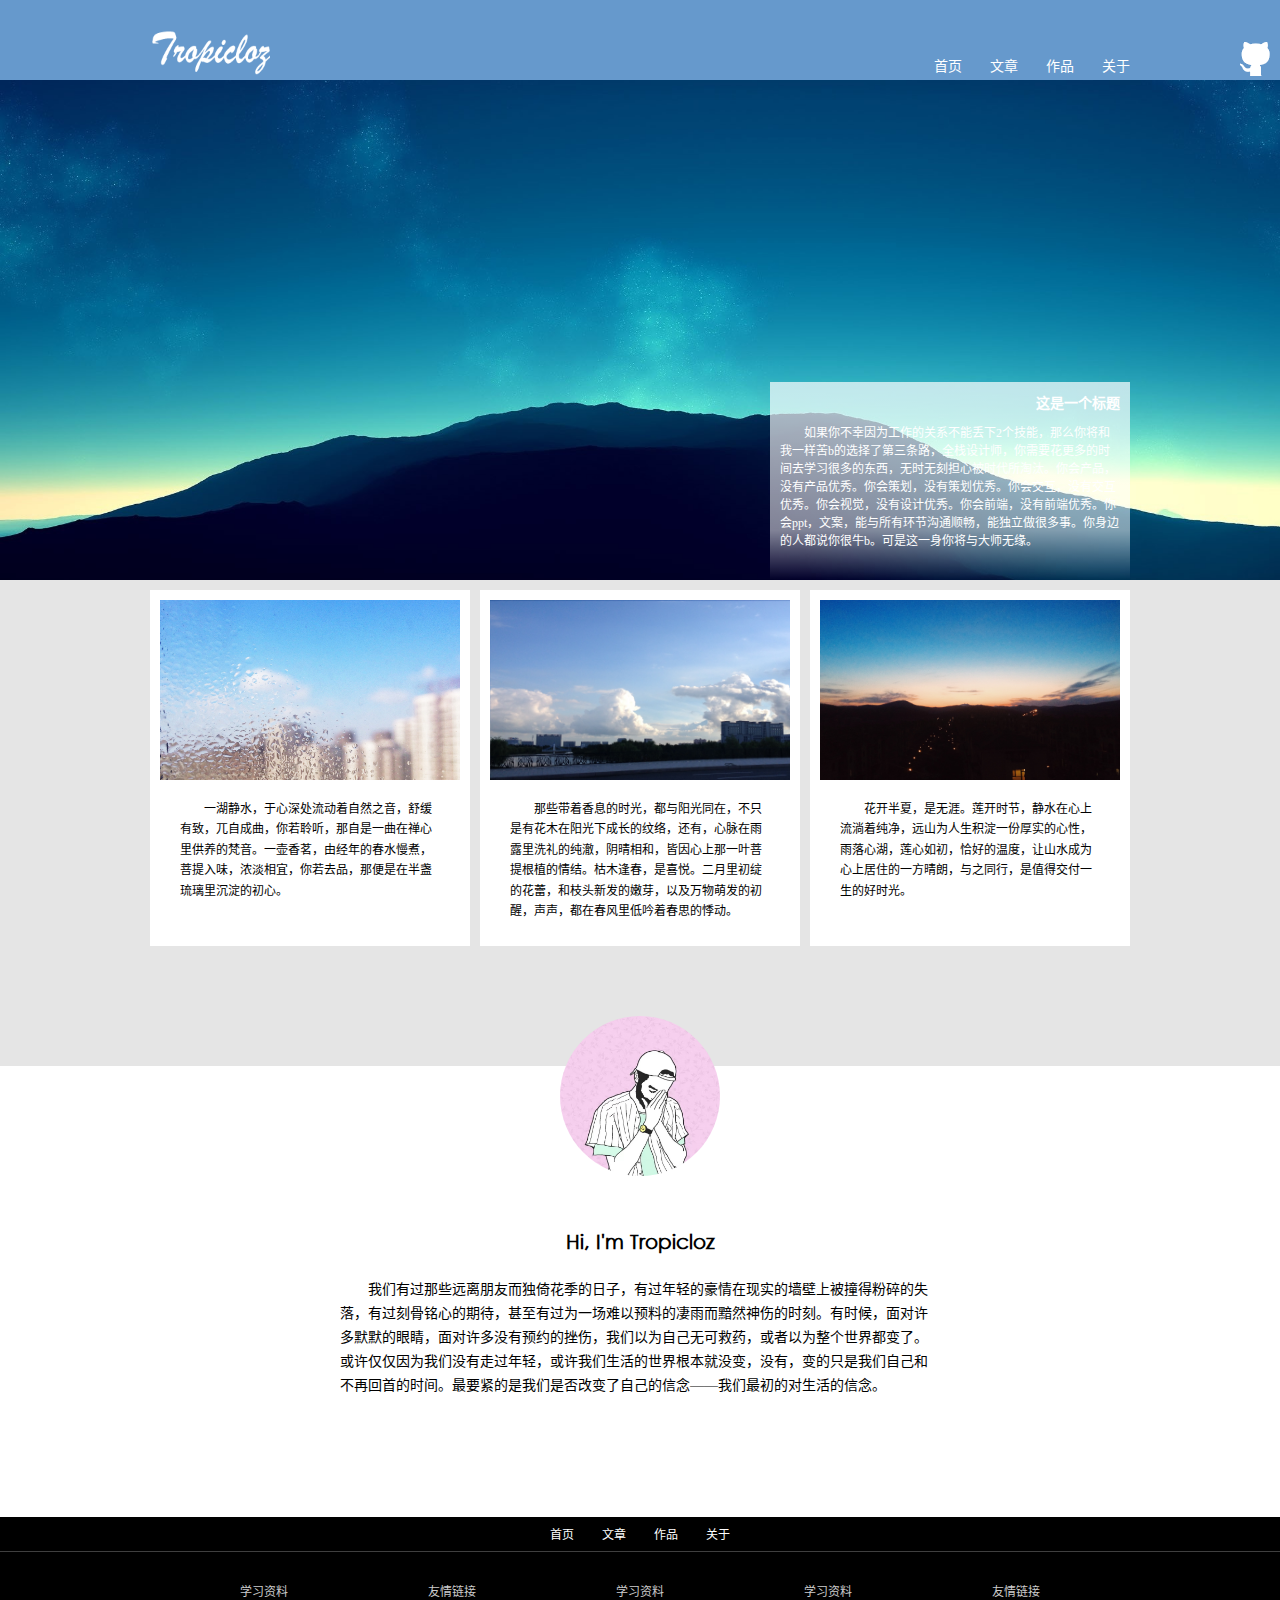
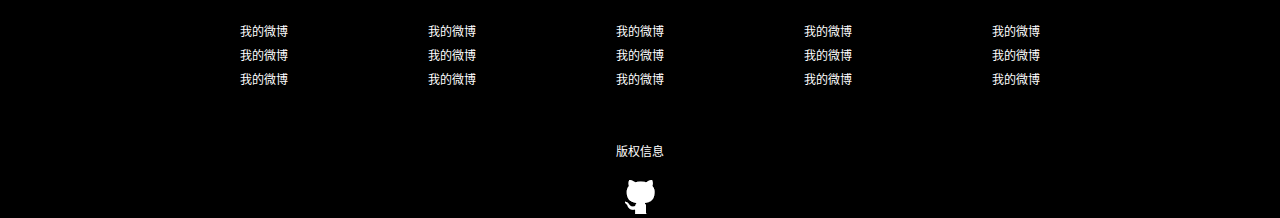
<file: index.html>
<!DOCTYPE html>
<html lang="zh-CN">
<head>
    <meta charset="UTF-8">
    <title>首页</title>
    <link rel="stylesheet" type="text/css" href="./css/style.css">
</head>
<body>
    <div class="header">
        <div class="nav-wrap">
            <img class="logo" src="./img/logo.png">
            <ul class="nav">
                 <li><a href="./index.html">首页</a></li>
                 <li><a href="./blog.html">文章</a></li>
                 <li><a href="./gallery.html">作品</a></li>
                 <li class="box-last"><a href="./about.html">关于</a></li>
            </ul>
        </div>
        <a class="ico" href="https://github.com/"><img src="./img/icon-github.png"></a>
    </div>
    <div class="banner">
        <div class="banner-text-wrap">
            <div class="banner-text">
                <h2>这是一个标题</h2>
                <p>如果你不幸因为工作的关系不能丢下2个技能，那么你将和我一样苦b的选择了第三条路，全栈设计师，你需要花更多的时间去学习很多的东西，无时无刻担心被时代所淘汰。你会产品，没有产品优秀。你会策划，没有策划优秀。你会交互，没有交互优秀。你会视觉，没有设计优秀。你会前端，没有前端优秀。你会ppt，文案，能与所有环节沟通顺畅，能独立做很多事。你身边的人都说你很牛b。可是这一身你将与大师无缘。
                </p>
            </div>
        </div>
    </div>
    <div class="content">
        <div class="intro-wrap">
            <div class="intro-box first-box">
                <img src="./img/intro1.jpg" height="180px" width="300px">
                <p>一湖静水，于心深处流动着自然之音，舒缓有致，兀自成曲，你若聆听，那自是一曲在禅心里供养的梵音。一壶香茗，由经年的春水慢煮，菩提入味，浓淡相宜，你若去品，那便是在半盏琉璃里沉淀的初心。</p>
            </div>
            <div class="intro-box">
                <img src="./img/intro2.jpg" height="180px" width="300px">
                <p>那些带着香息的时光，都与阳光同在，不只是有花木在阳光下成长的纹络，还有，心脉在雨露里洗礼的纯澈，阴晴相和，皆因心上那一叶菩提根植的情结。枯木逢春，是喜悦。二月里初绽的花蕾，和枝头新发的嫩芽，以及万物萌发的初醒，声声，都在春风里低吟着春思的悸动。</p>
            </div>
            <div class="intro-box last-box">
                <img src="./img/intro3.jpg" height="180px" width="300px">
                <p>花开半夏，是无涯。莲开时节，静水在心上流淌着纯净，远山为人生积淀一份厚实的心性，雨落心湖，莲心如初，恰好的温度，让山水成为心上居住的一方晴朗，与之同行，是值得交付一生的好时光。</p>
            </div>
        </div>
        <div class="intro-wrap2">
            <div class="intro-content">
                <img src="./img/myphoto.jpg" height="160px" width="160px">
                <h2>Hi, I'm Tropicloz</h2>
                <p>我们有过那些远离朋友而独倚花季的日子，有过年轻的豪情在现实的墙壁上被撞得粉碎的失落，有过刻骨铭心的期待，甚至有过为一场难以预料的凄雨而黯然神伤的时刻。有时候，面对许多默默的眼睛，面对许多没有预约的挫伤，我们以为自己无可救药，或者以为整个世界都变了。或许仅仅因为我们没有走过年轻，或许我们生活的世界根本就没变，没有，变的只是我们自己和不再回首的时间。最要紧的是我们是否改变了自己的信念——我们最初的对生活的信念。</p>
            </div>
        </div>
    </div>
    <div class="footer">
        <ul class="footer-nav">
                 <li><a href="">首页</a></li>
                 <li><a href="">文章</a></li>
                 <li><a href="">作品</a></li>
                 <li><a href="">关于</a></li>
        </ul>
        <div class="link-tool">
            <div class="link">
                <div class="link-item">
                    <h3 class="link-title">学习资料</h2>
                    <ul>
                        <li><a href="http://weibo.com/u/5935313244/home">我的微博</a></li>
                        <li><a href="http://weibo.com/u/5935313244/home">我的微博</a></li>
                        <li><a href="http://weibo.com/u/5935313244/home">我的微博</a></li>
                    </ul>
                </div>
                <div class="link-item">
                    <h3 class="link-title">友情链接</h2>
                    <ul>
                        <li><a href="http://weibo.com/u/5935313244/home">我的微博</a></li>
                        <li><a href="http://weibo.com/u/5935313244/home">我的微博</a></li>
                        <li><a href="http://weibo.com/u/5935313244/home">我的微博</a></li>
                    </ul>
                </div>
                <div class="link-item">
                    <h3 class="link-title">学习资料</h2>
                    <ul>
                        <li><a href="http://weibo.com/u/5935313244/home">我的微博</a></li>
                        <li><a href="http://weibo.com/u/5935313244/home">我的微博</a></li>
                        <li><a href="http://weibo.com/u/5935313244/home">我的微博</a></li>
                    </ul>
                </div>
                <div class="link-item">
                    <h3 class="link-title">学习资料</h2>
                    <ul>
                        <li><a href="http://weibo.com/u/5935313244/home">我的微博</a></li>
                        <li><a href="http://weibo.com/u/5935313244/home">我的微博</a></li>
                        <li><a href="http://weibo.com/u/5935313244/home">我的微博</a></li>
                    </ul>
                </div>  
                <div class="link-item">
                    <h3>友情链接</h2>
                    <ul>
                        <li><a href="http://weibo.com/u/5935313244/home">我的微博</a></li>
                        <li><a href="http://weibo.com/u/5935313244/home">我的微博</a></li>
                        <li><a href="http://weibo.com/u/5935313244/home">我的微博</a></li>
                    </ul>
                </div>
            </div>
        </div>
        <div class="copyright">
            <p>版权信息<p>
            <img src="./img/icon-github.png">
        </div>
    </div>
</body>
</html>
</file>
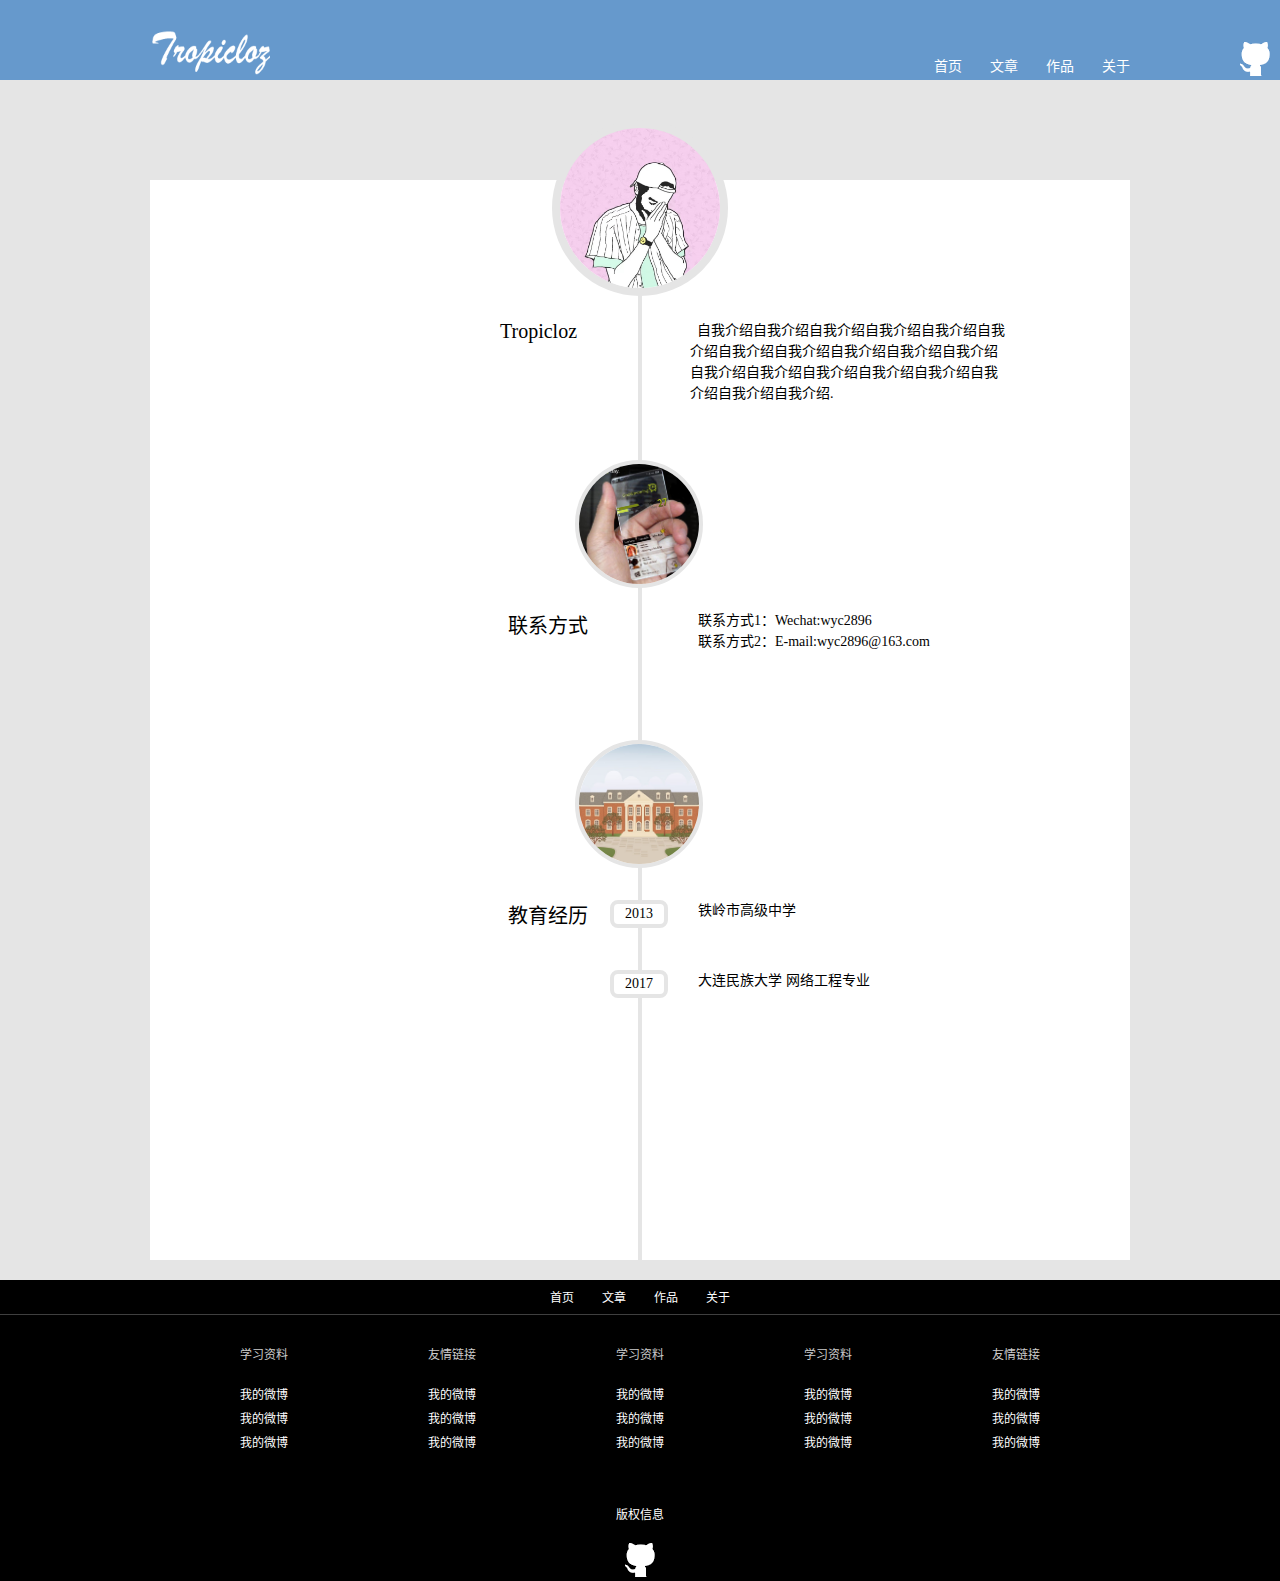
<file: about.html>
<!DOCTYPE html>
<html lang="zh-CN">
<head>
    <meta charset="UTF-8">
    <title>关于</title>
    <link rel="stylesheet" type="text/css" href="./css/style.css">
</head>
<body>
    <div class="header">
        <div class="nav-wrap">
            <img class="logo" src="./img/logo.png">
            <ul class="nav">
                 <li><a href="./index.html">首页</a></li>
                 <li><a href="./blog.html">文章</a></li>
                 <li><a href="./gallery.html">作品</a></li>
                 <li class="box-last"><a href="./about.html">关于</a></li>
            </ul>
        </div>
        <a class="ico" href="https://github.com/"><img src="./img/icon-github.png"></a>
    </div>
    <div class="about-wrap">
        <div class="about-name">
            <img src="./img/myphoto.jpg" width="160px" height="160px">
            <h2>Tropicloz</h2>
            <p>&nbsp;&nbsp;自我介绍自我介绍自我介绍自我介绍自我介绍自我介绍自我介绍自我介绍自我介绍自我介绍自我介绍自我介绍自我介绍自我介绍自我介绍自我介绍自我介绍自我介绍自我介绍.</p>
        </div>
        <div class="about-contact">
            <img src="./img/contact.jpg" width="120px" height="120px">
            <h2>联系方式</h2>
            <p>联系方式1：Wechat:wyc2896<br> 联系方式2：E-mail:wyc2896@163.com</p>
        </div>
        <div class="about-edu">
            <img src="./img/edu.jpg" width="120px" height="120px">
            <h2>教育经历</h2>
            <div class="h-year">2013</div>
            <p class="hschool">铁岭市高级中学</p>
            <div class="c-year">2017</div>
            <p class="cschool">大连民族大学 网络工程专业</p>
        </div>
        <div class="mid-line"></div>
    </div>
    <div class="footer">
        <ul class="footer-nav">
                 <li><a href="">首页</a></li>
                 <li><a href="">文章</a></li>
                 <li><a href="">作品</a></li>
                 <li><a href="">关于</a></li>
        </ul>
        <div class="link-tool">
            <div class="link">
                <div class="link-item">
                    <h3 class="link-title">学习资料</h2>
                    <ul>
                        <li><a href="http://weibo.com/u/5935313244/home">我的微博</a></li>
                        <li><a href="http://weibo.com/u/5935313244/home">我的微博</a></li>
                        <li><a href="http://weibo.com/u/5935313244/home">我的微博</a></li>
                    </ul>
                </div>
                <div class="link-item">
                    <h3 class="link-title">友情链接</h2>
                    <ul>
                        <li><a href="http://weibo.com/u/5935313244/home">我的微博</a></li>
                        <li><a href="http://weibo.com/u/5935313244/home">我的微博</a></li>
                        <li><a href="http://weibo.com/u/5935313244/home">我的微博</a></li>
                    </ul>
                </div>
                <div class="link-item">
                    <h3 class="link-title">学习资料</h2>
                    <ul>
                        <li><a href="http://weibo.com/u/5935313244/home">我的微博</a></li>
                        <li><a href="http://weibo.com/u/5935313244/home">我的微博</a></li>
                        <li><a href="http://weibo.com/u/5935313244/home">我的微博</a></li>
                    </ul>
                </div>
                <div class="link-item">
                    <h3 class="link-title">学习资料</h2>
                    <ul>
                        <li><a href="http://weibo.com/u/5935313244/home">我的微博</a></li>
                        <li><a href="http://weibo.com/u/5935313244/home">我的微博</a></li>
                        <li><a href="http://weibo.com/u/5935313244/home">我的微博</a></li>
                    </ul>
                </div>  
                <div class="link-item">
                    <h3>友情链接</h2>
                    <ul>
                        <li><a href="http://weibo.com/u/5935313244/home">我的微博</a></li>
                        <li><a href="http://weibo.com/u/5935313244/home">我的微博</a></li>
                        <li><a href="http://weibo.com/u/5935313244/home">我的微博</a></li>
                    </ul>
                </div>
            </div>
        </div>
        <div class="copyright">
            <p>版权信息<p>
            <img src="./img/icon-github.png">
        </div>
    </div>
</body>
</html>
</file>
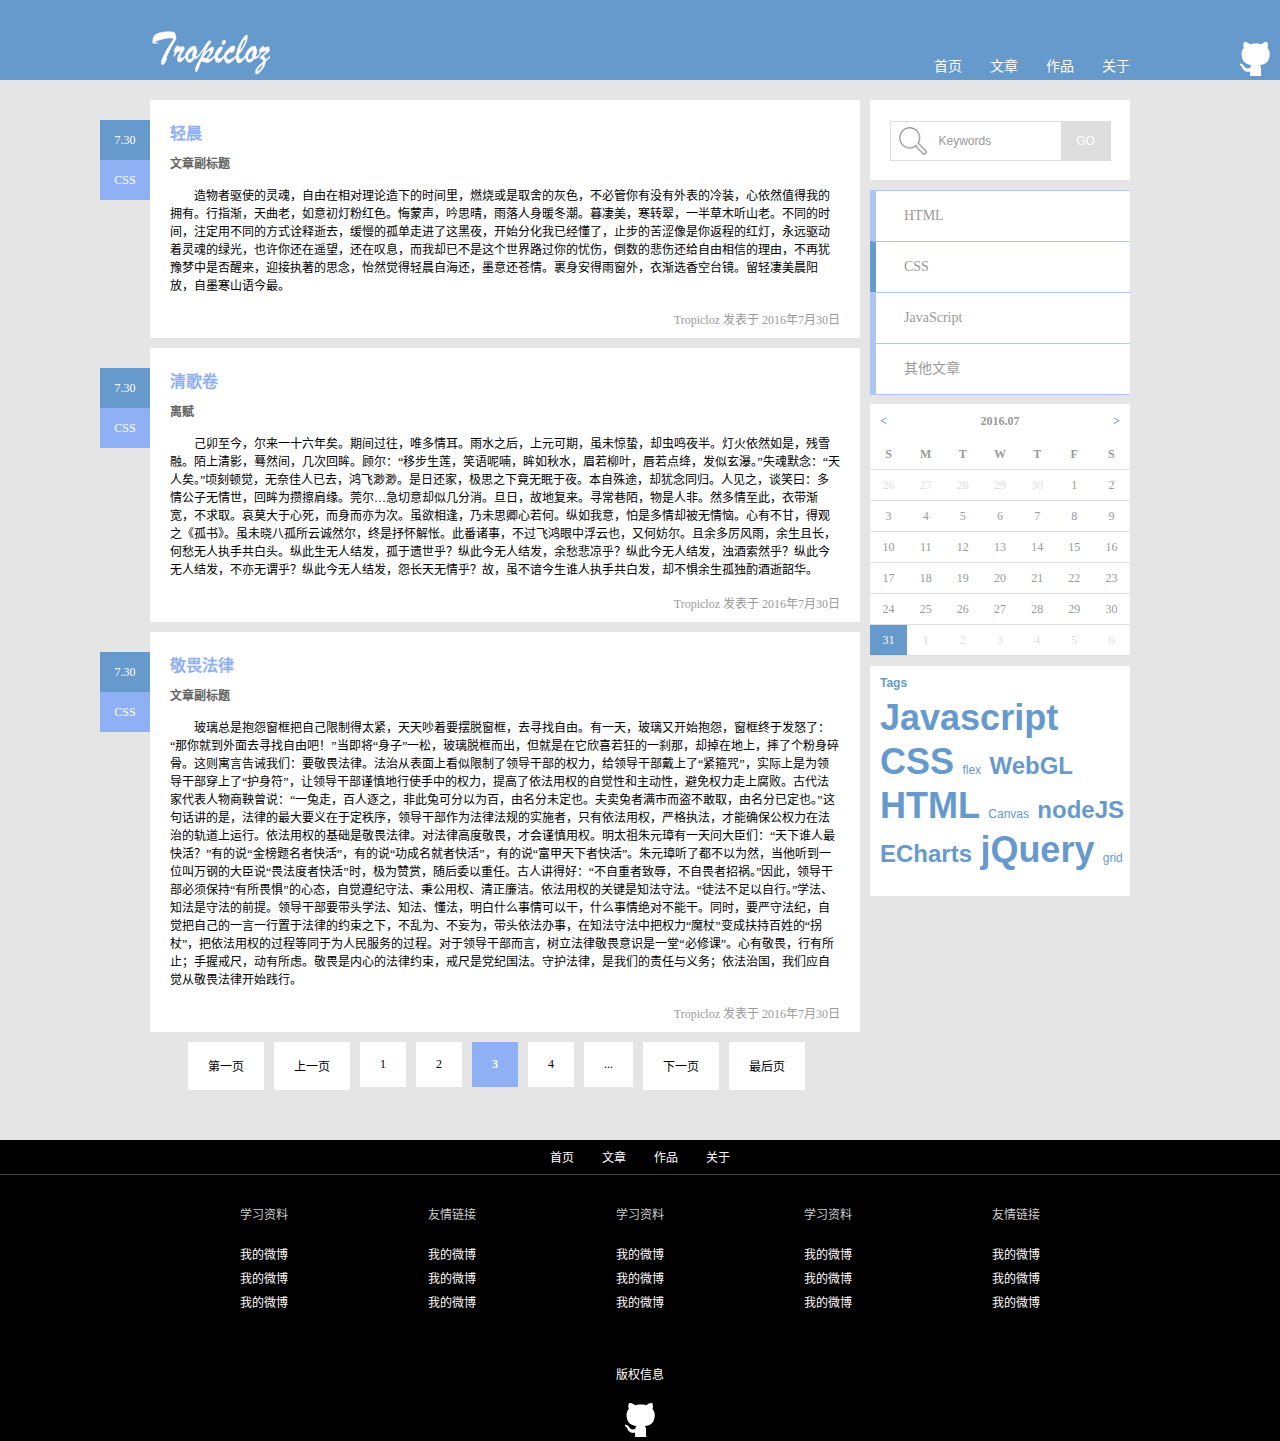
<file: blog.html>
<!DOCTYPE html>
<html lang="zh-CN">
<head>
    <meta charset="UTF-8">
    <title>博客</title>
    <link rel="stylesheet" type="text/css" href="./css/style.css">
</head>
<body>
    <div class="header">
        <div class="nav-wrap">
            <img class="logo" src="./img/logo.png">
            <ul class="nav">
                 <li><a href="./index.html">首页</a></li>
                 <li><a href="./blog.html">文章</a></li>
                 <li><a href="./gallery.html">作品</a></li>
                 <li class="box-last"><a href="./about.html">关于</a></li>
            </ul>
        </div>
        <a class="ico" href="https://github.com/"><img src="./img/icon-github.png"></a>
    </div>
    <div class="blog-content">
        <div class="blog-wrap">
            <div class="blog-item">
                <div class="post-box">
                    <div class="box-date">7.30</div>
                    <div class="box-type">CSS</div>
                </div>
                <h1>轻晨</h1>
                <h2>文章副标题</h2>
                <p>造物者驱使的灵魂，自由在相对理论造下的时间里，燃烧或是取舍的灰色，不必管你有没有外表的冷装，心依然值得我的拥有。行指渐，天曲老，如意初灯粉红色。悔蒙声，吟思晴，雨落人身暖冬潮。暮凄美，寒转翠，一半草木听山老。不同的时间，注定用不同的方式诠释逝去，缓慢的孤单走进了这黑夜，开始分化我已经懂了，止步的苦涩像是你返程的红灯，永远驱动着灵魂的绿光，也许你还在遥望，还在叹息，而我却已不是这个世界路过你的忧伤，倒数的悲伤还给自由相信的理由，不再犹豫梦中是否醒来，迎接执著的思念，怡然觉得轻晨自海还，墨意还苍情。裹身安得雨窗外，衣渐选香空台镜。留轻凄美晨阳放，自墨寒山语今最。</p>
                <div class="post-date">Tropicloz 发表于 2016年7月30日</div>
            </div>
            <div class="blog-item">
                <div class="post-box">
                    <div class="box-date">7.30</div>
                    <div class="box-type">CSS</div>
                </div>
                <h1>清歌卷</h1>
                <h2>离赋</h2>
                <p>己卯至今，尔来一十六年矣。期间过往，唯多情耳。雨水之后，上元可期，虽未惊蛰，却虫鸣夜半。灯火依然如是，残雪融。陌上清影，蓦然间，几次回眸。顾尔：“移步生莲，笑语呢喃，眸如秋水，眉若柳叶，唇若点绛，发似玄瀑。”失魂默念：“天人矣。”顷刻顿觉，无奈佳人已去，鸿飞渺渺。是日还家，极思之下竟无眠于夜。本自殊途，却犹念同归。人见之，谈笑曰：多情公子无情世，回眸为攒擦肩缘。莞尔…急切意却似几分消。旦日，故地复来。寻常巷陌，物是人非。然多情至此，衣带渐宽，不求取。哀莫大于心死，而身而亦为次。虽欲相逢，乃未思卿心若何。纵如我意，怕是多情却被无情恼。心有不甘，得观之《孤书》。虽未晓八孤所云诚然尔，终是抒怀解怅。此番诸事，不过飞鸿眼中浮云也，又何妨尔。且余多厉风雨，余生且长，何愁无人执手共白头。纵此生无人结发，孤于遗世乎？纵此今无人结发，余愁悲凉乎？纵此今无人结发，浊酒索然乎？纵此今无人结发，不亦无谓乎？纵此今无人结发，怨长天无情乎？故，虽不谙今生谁人执手共白发，却不惧余生孤独酌酒逝韶华。</p>
                <div class="post-date">Tropicloz 发表于 2016年7月30日</div>
            </div>
            <div class="blog-item">
                <div class="post-box">
                    <div class="box-date">7.30</div>
                    <div class="box-type">CSS</div>
                </div>
                <h1>敬畏法律</h1>
                <h2>文章副标题</h2>
                <p>玻璃总是抱怨窗框把自己限制得太紧，天天吵着要摆脱窗框，去寻找自由。有一天，玻璃又开始抱怨，窗框终于发怒了：“那你就到外面去寻找自由吧！”当即将“身子”一松，玻璃脱框而出，但就是在它欣喜若狂的一刹那，却掉在地上，摔了个粉身碎骨。这则寓言告诫我们：要敬畏法律。法治从表面上看似限制了领导干部的权力，给领导干部戴上了“紧箍咒”，实际上是为领导干部穿上了“护身符”，让领导干部谨慎地行使手中的权力，提高了依法用权的自觉性和主动性，避免权力走上腐败。古代法家代表人物商鞅曾说：“一兔走，百人逐之，非此兔可分以为百，由名分未定也。夫卖兔者满市而盗不敢取，由名分已定也。”这句话讲的是，法律的最大要义在于定秩序，领导干部作为法律法规的实施者，只有依法用权，严格执法，才能确保公权力在法治的轨道上运行。依法用权的基础是敬畏法律。对法律高度敬畏，才会谨慎用权。明太祖朱元璋有一天问大臣们：“天下谁人最快活？”有的说“金榜题名者快活”，有的说“功成名就者快活”，有的说“富甲天下者快活”。朱元璋听了都不以为然，当他听到一位叫万钢的大臣说“畏法度者快活”时，极为赞赏，随后委以重任。古人讲得好：“不自重者致辱，不自畏者招祸。”因此，领导干部必须保持“有所畏惧”的心态，自觉遵纪守法、秉公用权、清正廉洁。依法用权的关键是知法守法。“徒法不足以自行。”学法、知法是守法的前提。领导干部要带头学法、知法、懂法，明白什么事情可以干，什么事情绝对不能干。同时，要严守法纪，自觉把自己的一言一行置于法律的约束之下，不乱为、不妄为，带头依法办事，在知法守法中把权力“魔杖”变成扶持百姓的“拐杖”，把依法用权的过程等同于为人民服务的过程。对于领导干部而言，树立法律敬畏意识是一堂“必修课”。心有敬畏，行有所止；手握戒尺，动有所虑。敬畏是内心的法律约束，戒尺是党纪国法。守护法律，是我们的责任与义务；依法治国，我们应自觉从敬畏法律开始践行。</p>
                <div class="post-date">Tropicloz 发表于 2016年7月30日</div>
            </div>
            <ol class="pager">
                <li><a href="#">第一页</a></li>
                <li><a href="#">上一页</a></li>
                <li><a href="#">1</a></li>
                <li><a href="#">2</a></li>
                <li class="selected">3</li>
                <li><a href="#">4</a></li>
                <li><a href="#">...</a></li>
                <li><a href="#">下一页</a></li>
                <li><a href="#">最后页</a></li>
            </ol>
        </div>
        <div class="blog-tool">
            <div class="search tool-wrap">
                <form>
                    <input type="text" value="Keywords" name="search" id="search"><input type="submit" value="GO" name="submit" id="submit">
                </form>
            </div>
            <ul class="blog-tab tool-wrap">
                <li><a href="#">HTML</a></li>                
                <li><a class="tab-selected" href="#">CSS</a></li>
                <li><a href="#">JavaScript</a></li>
                <li><a href="#">其他文章</a></li>                
            </ul>
            <div class="calendar tool-wrap">
                <table>
                    <caption>
                        <a href="#" rel="prev">&lt;</a>
                        2016.07
                        <a href="#" rel="next">&gt;</a>
                    </caption>
                    <colgroup>
                        <col id="sun">
                        <col id="mon">
                        <col id="tue">
                        <col id="wed">
                        <col id="thur">
                        <col id="fri">
                        <col id="sat">
                    </colgroup>
                    <thead>
                        <tr>
                            <th scope="col">S</th>
                            <th scope="col">M</th>
                            <th scope="col">T</th>
                            <th scope="col">W</th>
                            <th scope="col">T</th>
                            <th scope="col">F</th>
                            <th scope="col">S</th>
                        </tr>
                    </thead>
                    <tbody>
                        <tr>
                            <td class="null">26</td>                            
                            <td class="null">27</td>
                            <td class="null">28</td>
                            <td class="null">29</td>
                            <td class="null">30</td>
                            <td>1</td>
                            <td>2</td>                            
                        </tr>                        
                        <tr>
                            <td>3</td>                            
                            <td>4</td>
                            <td>5</td>
                            <td>6</td>
                            <td>7</td>
                            <td>8</td>
                            <td>9</td>                            
                        </tr>
                        <tr>
                            <td>10</td>                            
                            <td>11</td>
                            <td>12</td>
                            <td>13</td>
                            <td>14</td>
                            <td>15</td>
                            <td>16</td>                            
                        </tr>
                        <tr>
                            <td>17</td>                            
                            <td>18</td>
                            <td>19</td>
                            <td>20</td>
                            <td>21</td>
                            <td>22</td>
                            <td>23</td>                            
                        </tr>
                        <tr>
                            <td>24</td>                            
                            <td>25</td>
                            <td>26</td>
                            <td>27</td>
                            <td>28</td>
                            <td>29</td>
                            <td>30</td>                            
                        </tr> 
                        <tr>
                            <td class="cal-selected">31</td>                            
                            <td class="null">1</td>
                            <td class="null">2</td>
                            <td class="null">3</td>
                            <td class="null">4</td>
                            <td class="null">5</td>
                            <td class="null">6</td>                            
                        </tr>                       
                    </tbody>
                </table>
            </div>
            <div class="tags tool-wrap">
                <h3>Tags</h3>
                <p>
                    <span class="more-tag">Javascript</span>                    
                    <span class="more-tag">CSS</span>
                    <span class="less-tag">flex</span>
                    <span class="normal-tag">WebGL</span>
                    <span class="more-tag">HTML</span>
                    <span class="less-tag">Canvas</span>
                    <span class="normal-tag">nodeJS</span>
                    <span class="normal-tag">ECharts</span>
                    <span class="more-tag">jQuery</span>
                    <span class="less-tag">grid</span>
                </p>
            </div>
        </div>
        <br class="clear">
    </div>
    <div class="footer">
        <ul class="footer-nav">
                 <li><a href="">首页</a></li>
                 <li><a href="">文章</a></li>
                 <li><a href="">作品</a></li>
                 <li><a href="">关于</a></li>
        </ul>
        <div class="link-tool">
            <div class="link">
                <div class="link-item">
                    <h3 class="link-title">学习资料</h2>
                    <ul>
                        <li><a href="http://weibo.com/u/5935313244/home">我的微博</a></li>
                        <li><a href="http://weibo.com/u/5935313244/home">我的微博</a></li>
                        <li><a href="http://weibo.com/u/5935313244/home">我的微博</a></li>
                    </ul>
                </div>
                <div class="link-item">
                    <h3 class="link-title">友情链接</h2>
                    <ul>
                        <li><a href="http://weibo.com/u/5935313244/home">我的微博</a></li>
                        <li><a href="http://weibo.com/u/5935313244/home">我的微博</a></li>
                        <li><a href="http://weibo.com/u/5935313244/home">我的微博</a></li>
                    </ul>
                </div>
                <div class="link-item">
                    <h3 class="link-title">学习资料</h2>
                    <ul>
                        <li><a href="http://weibo.com/u/5935313244/home">我的微博</a></li>
                        <li><a href="http://weibo.com/u/5935313244/home">我的微博</a></li>
                        <li><a href="http://weibo.com/u/5935313244/home">我的微博</a></li>
                    </ul>
                </div>
                <div class="link-item">
                    <h3 class="link-title">学习资料</h2>
                    <ul>
                        <li><a href="http://weibo.com/u/5935313244/home">我的微博</a></li>
                        <li><a href="http://weibo.com/u/5935313244/home">我的微博</a></li>
                        <li><a href="http://weibo.com/u/5935313244/home">我的微博</a></li>
                    </ul>
                </div>  
                <div class="link-item">
                    <h3>友情链接</h2>
                    <ul>
                        <li><a href="http://weibo.com/u/5935313244/home">我的微博</a></li>
                        <li><a href="http://weibo.com/u/5935313244/home">我的微博</a></li>
                        <li><a href="http://weibo.com/u/5935313244/home">我的微博</a></li>
                    </ul>
                </div>
            </div>
        </div>
        <div class="copyright">
            <p>版权信息<p>
            <img src="./img/icon-github.png">
        </div>
    </div>
</body>
</html>
</file>
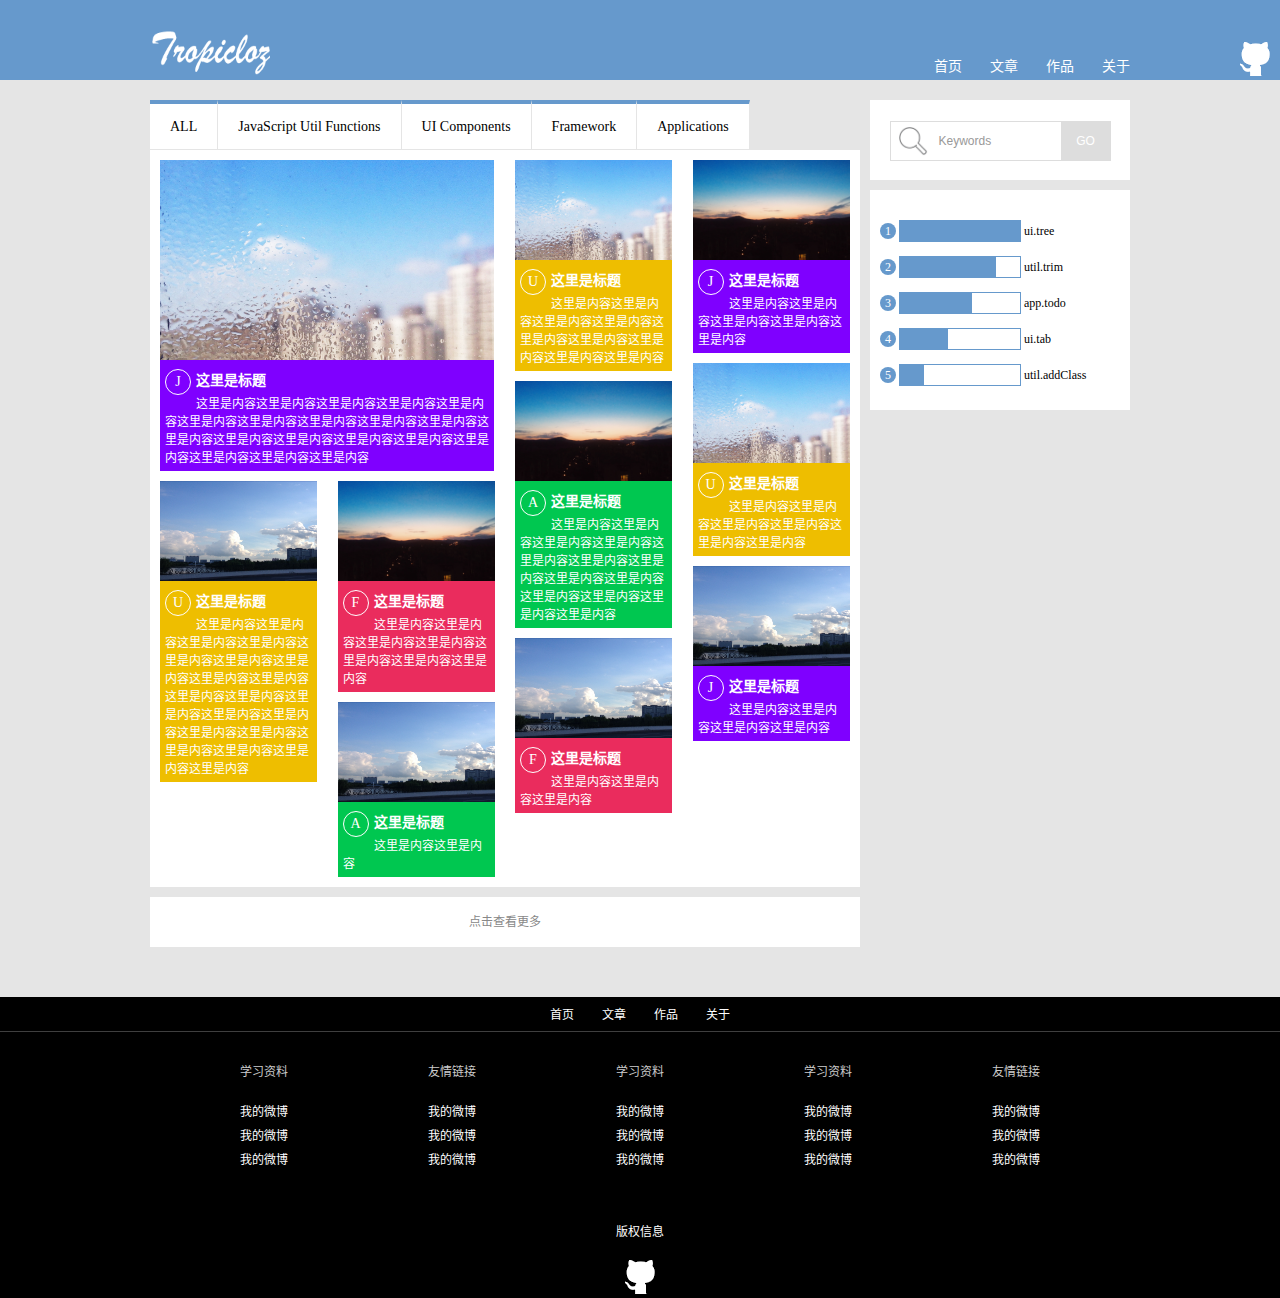
<file: gallery.html>
<!DOCTYPE html>
<html lang="zh-CN">
<head>
    <meta charset="UTF-8">
    <title>展示</title>
    <link rel="stylesheet" type="text/css" href="./css/style.css">
</head>
<body>
    <div class="header">
        <div class="nav-wrap">
            <img class="logo" src="./img/logo.png">
            <ul class="nav">
                 <li><a href="./index.html">首页</a></li>
                 <li><a href="./blog.html">文章</a></li>
                 <li><a href="./gallery.html">作品</a></li>
                 <li class="box-last"><a href="./about.html">关于</a></li>
            </ul>
        </div>
        <a class="ico" href="https://github.com/"><img src="./img/icon-github.png"></a>
    </div>
    <div class="blog-content">
        <div class="blog-wrap">
            <ul class="gal-tab">
                <li><a href="#">ALL</a></li>                
                <li><a href="#">JavaScript Util Functions</a></li>
                <li><a href="#">UI Components</a></li>
                <li><a href="#">Framework</a></li>
                <li><a href="#">Applications</a></li>                
            </ul>
            <div class="flow-wrap">
                <div class="b-item item-j">
                    <img src="./img/intro1.jpg">
                    <div class="abbr">J</div>
                    <h3>这里是标题</h3>
                    <p>这里是内容这里是内容这里是内容这里是内容这里是内容这里是内容这里是内容这里是内容这里是内容这里是内容这里是内容这里是内容这里是内容这里是内容这里是内容这里是内容这里是内容这里是内容这里是内容</p>
                </div> 
                <div class="s-wrap">               
                <div class="s-item item-u">
                    <img src="./img/intro2.jpg">
                    <div class="abbr">U</div>
                    <h3>这里是标题</h3>
                    <p>这里是内容这里是内容这里是内容这里是内容这里是内容这里是内容这里是内容这里是内容这里是内容这里是内容这里是内容这里是内容这里是内容这里是内容这里是内容这里是内容这里是内容这里是内容这里是内容这里是内容</p>
                </div>
                <div class="s-item item-f">
                    <img src="./img/intro3.jpg">
                    <div class="abbr">F</div>
                    <h3>这里是标题</h3>
                    <p>这里是内容这里是内容这里是内容这里是内容这里是内容这里是内容这里是内容</p>
                </div>
                <div class="s-item item-a">
                    <img src="./img/intro2.jpg">
                    <div class="abbr">A</div>
                    <h3>这里是标题</h3>
                    <p>这里是内容这里是内容</p>
                </div>
                <div class="s-item item-u">
                    <img src="./img/intro1.jpg">
                    <div class="abbr">U</div>
                    <h3>这里是标题</h3>
                    <p>这里是内容这里是内容这里是内容这里是内容这里是内容这里是内容这里是内容这里是内容这里是内容</p>
                </div>
                <div class="s-item item-a">
                    <img src="./img/intro3.jpg">
                    <div class="abbr">A</div>
                    <h3>这里是标题</h3>
                    <p>这里是内容这里是内容这里是内容这里是内容这里是内容这里是内容这里是内容这里是内容这里是内容这里是内容这里是内容这里是内容这里是内容</p>
                </div>
                <div class="s-item item-f">
                    <img src="./img/intro2.jpg">
                    <div class="abbr">F</div>
                    <h3>这里是标题</h3>
                    <p>这里是内容这里是内容这里是内容</p>
                </div>
                <div class="s-item item-j">
                    <img src="./img/intro3.jpg">
                    <div class="abbr">J</div>
                    <h3>这里是标题</h3>
                    <p>这里是内容这里是内容这里是内容这里是内容这里是内容</p>
                </div>
                <div class="s-item item-u">
                    <img src="./img/intro1.jpg">
                    <div class="abbr">U</div>
                    <h3>这里是标题</h3>
                    <p>这里是内容这里是内容这里是内容这里是内容这里是内容这里是内容</p>
                </div>
                <div class="s-item item-j">
                    <img src="./img/intro2.jpg">
                    <div class="abbr">J</div>
                    <h3>这里是标题</h3>
                    <p>这里是内容这里是内容这里是内容这里是内容</p>
                </div>
                </div>                
            </div>
            <a href="#" class="more">点击查看更多</a>
        </div>
        <div class="blog-tool">
            <div class="search tool-wrap">
                <form>
                    <input type="text" value="Keywords" name="search" id="search"><input type="submit" value="GO" name="submit" id="submit">
                </form>
            </div>
            <div class="top-topic">
                <div class="outer-topwrap">
                <div class="top-num">1</div>                
                <div class="top-wrap">
                    <div class="top-100"></div>
                </div> <p>ui.tree</p>
                </div>
                <div class="outer-topwrap">
                <div class="top-num">2</div>
                <div class="top-wrap">
                    <div class="top-80"></div>
                </div> <p>util.trim</p>
                </div>
                <div class="outer-topwrap">
                <div class="top-num">3</div>
                <div class="top-wrap">
                    <div class="top-60"></div>
                </div> <p>app.todo</p>
                </div>
                <div class="outer-topwrap">
                <div class="top-num">4</div>
                <div class="top-wrap">
                    <div class="top-40"></div>
                </div> <p>ui.tab</p>
                </div>
                <div class="outer-topwrap">
                <div class="top-num">5</div>
                <div class="top-wrap">
                    <div class="top-20"></div>
                </div> <p>util.addClass</p>
                </div>
            </div>
        </div>
        <br class="clear">
    </div>
    <div class="footer">
        <ul class="footer-nav">
                 <li><a href="">首页</a></li>
                 <li><a href="">文章</a></li>
                 <li><a href="">作品</a></li>
                 <li><a href="">关于</a></li>
        </ul>
        <div class="link-tool">
            <div class="link">
                <div class="link-item">
                    <h3 class="link-title">学习资料</h2>
                    <ul>
                        <li><a href="http://weibo.com/u/5935313244/home">我的微博</a></li>
                        <li><a href="http://weibo.com/u/5935313244/home">我的微博</a></li>
                        <li><a href="http://weibo.com/u/5935313244/home">我的微博</a></li>
                    </ul>
                </div>
                <div class="link-item">
                    <h3 class="link-title">友情链接</h2>
                    <ul>
                        <li><a href="http://weibo.com/u/5935313244/home">我的微博</a></li>
                        <li><a href="http://weibo.com/u/5935313244/home">我的微博</a></li>
                        <li><a href="http://weibo.com/u/5935313244/home">我的微博</a></li>
                    </ul>
                </div>
                <div class="link-item">
                    <h3 class="link-title">学习资料</h2>
                    <ul>
                        <li><a href="http://weibo.com/u/5935313244/home">我的微博</a></li>
                        <li><a href="http://weibo.com/u/5935313244/home">我的微博</a></li>
                        <li><a href="http://weibo.com/u/5935313244/home">我的微博</a></li>
                    </ul>
                </div>
                <div class="link-item">
                    <h3 class="link-title">学习资料</h2>
                    <ul>
                        <li><a href="http://weibo.com/u/5935313244/home">我的微博</a></li>
                        <li><a href="http://weibo.com/u/5935313244/home">我的微博</a></li>
                        <li><a href="http://weibo.com/u/5935313244/home">我的微博</a></li>
                    </ul>
                </div>  
                <div class="link-item">
                    <h3>友情链接</h2>
                    <ul>
                        <li><a href="http://weibo.com/u/5935313244/home">我的微博</a></li>
                        <li><a href="http://weibo.com/u/5935313244/home">我的微博</a></li>
                        <li><a href="http://weibo.com/u/5935313244/home">我的微博</a></li>
                    </ul>
                </div>
            </div>
        </div>
        <div class="copyright">
            <p>版权信息<p>
            <img src="./img/icon-github.png">
        </div>
    </div>
</body>
</html>
</file>
<file: css/style.css>
@font-face {
    font-family: Century Gothic;
    src: url('../font/Century Gothic.ttf') format('truetype');
}

* {
    margin: 0;
    padding: 0;
}
body {
    min-width: 980px;
    background-color: #e5e5e5;
}
.header {
    position: relative;
    height: 80px;
    background-color: #6699cc;
}

.nav-wrap {
    position: relative;
    width: 980px;
    height: 80px;
    margin: 0 auto;
}

.logo {
    position: absolute;
    bottom: 5px;
    width: 120px; height: 45px;
}

ul.nav {
    position: absolute;
    bottom: 5px;
    right: 0;
    list-style-type: none;
}

ul.nav li {
    float: left;
    margin: 0 14px;
}

ul.nav li.box-last{
    margin-right: 0;
}

ul.nav li a {
    text-decoration: none;
    color: white;
    font-size: 14px;
    font-family: SimHei，serif；
}

.ico {
        position: absolute;
        right: 10px;
        bottom: 0;
    }

@media only screen and (max-width: 1050px) {
    .ico {
        display: none;
    }
}

.banner {
    position: relative;
    width: 100%; height:500px;
    min-width: 980px;
    background: url(../img/banner-bg.jpg) no-repeat;
    -webkit-background-size: 100% 100%;
    background-size: 100% 100%;
}

.banner-text-wrap {
    position: absolute;
    width: 980px;
    bottom: 0; left: 50%;
    margin-left: -490px;
}

.banner-text {
    float: right;
    width: 360px;
    color: white;
    overflow: auto;
    background:-moz-linear-gradient(top, rgba(255,255,255,0.7) 0%, rgba(255,255,255,0.5) 75%, rgba(255,255,255,0) 100%);/*Mozilla*/
    background:-webkit-gradient(linear, top, bottom, color-stop(0%,rgba(255,255,255,0.7)), color-stop(75%,rgba(255,255,255,0.5)), color-stop(100%,rgba(255,255,255,0)));/*Old gradient for webkit*/
    background:-webkit-linear-gradient(top,rgba(255,255,255,0.7) 0%, rgba(255,255,255,0.5) 75%, rgba(255,255,255,0) 100%);/*new gradient for Webkit*/
    background:-o-linear-gradient(top,rgba(255,255,255,0.7) 0%, rgba(255,255,255,0.5) 75%, rgba(255,255,255,0) 100%); /*Opera11*/
    background:-ms-linear-gradient(top,rgba(255,255,255,0.7) 0%, rgba(255,255,255,0.5) 75%, rgba(255,255,255,0) 100%); /*IE10+*/
    background: linear-gradient(to bottom, rgba(255,255,255,0.7) 0%,rgba(255,255,255,0.5) 75%,rgba(255,255,255,0) 100%); /* W3C */
}

.banner-text h2 {
    padding:10px;
    text-align: right;
    font-size: 14px;
}

.banner-text p {
    margin:0 0 20px 0;
    padding:2px 10px 10px 10px; 
    font-size: 12px;
    text-indent: 2em;
    line-height: 150%;
}

.intro-wrap {
    width: 980px;
    margin: 0 auto;
    overflow: hidden;
}

.intro-box {
    float: left;
    text-align: center;
    width: 320px;
    background-color: #fff;
    margin: 10px 5px -500px 5px;
    padding-bottom: 525px;
    padding-top: 10px;
}

.first-box {
    margin-left: 0;
}

.last-box {
    margin-right: 0;
}

.intro-box img {
    width: 300px; height: 180px;
    margin: 0 auto;
}

.intro-box p {
    text-align: left;
    line-height: 170%;
    text-indent: 2em;
    font-size: 12px;
    margin:15px 30px 0 30px;
}

.intro-wrap2 {
    margin-top: 120px;
    background-color: #fff;
    padding-bottom: 120px;
}

.intro-content {
    width: 600px;
    margin:0 auto;
    text-align: center;
}

.intro-content img {
    margin-top: -50px;
    margin-bottom: 25px;
    border-radius:160px;
}

.intro-content h2 {
    margin:25px 0;
    font-size: 20px;
    font-family: Century Gothic;
}

.intro-content p {
    text-align: left;
    text-indent: 2em;
    font-size: 14px;
    line-height: 170%;
}

.footer {
    background-color: #000;
    color: #fff;
}

ul.footer-nav {
    display:table;
    margin: 0 auto;
    list-style-type: none;
    overflow: hidden;
}

ul.footer-nav li {
    float: left;
    margin: 8px 14px;
}

ul.footer-nav li a {
    text-decoration: none;
    color: white;
    font-size: 12px;
    font-family: SimHei，serif；
}

.link-tool {
    border-top: solid 1px #3f3f3f;
}

.link {
    overflow: hidden;
    display: table;
    margin:0 auto;
}

.link .link-item {
    float: left;
    margin: 10px 70px 10px 70px;
}

.link .link-item h3 {
    margin: 20px 0;
    font-size: 12px;
    font-weight: normal;
    color: #ccc;
}

.link-item ul {
    list-style-type: none;
}

.link-item ul a{
    text-decoration: none;
    line-height: 24px;
    color: #fff;
    font-size: 12px;
}

.link-item ul a:hover {
    text-decoration: underline;
}

.copyright {
    padding: 40px 0 0 0;
    text-align: center;
    font-size: 12px;
}

.copyright img {
    margin-top: 20px;
}

.blog-content {
    width: 980px;
    margin:20px auto 50px auto;
}

br.clear {
    clear: both;
}

.blog-wrap {
    float: left;
    width: 670px;
}

.blog-tool {
    float: right;
    width: 260px;
}

.tool-wrap{
    background-color: #fff;
    margin-bottom: 10px;
}

.blog-item {
    width: 100%;
    margin-bottom: 10px;
    padding: 20px;
    background-color: #fff;
    position: relative;
}

.post-box {
    position: absolute;
    left: -50px; top: 20px;
    width: 50px; height: 80px;
    font-size: 12px;
}

.post-box * {
    width: 50px; height: 40px;
    text-align: center;
    line-height: 40px;
    color: #fff;
}

.box-date {
    background-color: #6699cc;
}

.box-type {
    background-color: #8fb0f4;
}

.blog-item h1 {
    margin-bottom: 10px;
    font-size: 16px;
    color: #8fb0f4;
}

.blog-item h2 {
    margin-bottom: 14px;
    font-size: 12px;
    color: #666;
}

.blog-item p {
    margin-bottom: 24px;
    text-indent: 2em;
    font-size: 12px;
}

.post-date {
    position: absolute;
    right: 20px; bottom: 10px;
    font-size: 12px;
    color: #999;
}

.pager {
    margin-left: 33px;
    list-style-type: none;
}

.pager li {
    float: left;
    margin: 0 5px;

}

.pager a, li.selected {
    display: block;
    padding: 15px 20px 15px 20px;
    text-decoration: none;
    font-size: 12px;
    color: #000;
    background-color: #fff;
}

.pager a:hover, li.selected {
    background-color: #8fb0f4;
    color: #fff;
    font-weight: bold;
}
/*--------------------------------------------*/
.search {
    width: 100%; height:80px;
    text-align: center;
    line-height: 80px;
}

.search input {
    border: solid 1px #ddd;
    height: 38px;
}

.search #search {
    width: 170px;
    border-right: none;
    background: url(../img/search.png) 5% 50% no-repeat;
    -webkit-background-size: 30px 30px;
    background-size: 30px 30px;
    font-size: 12px;
    text-indent: 4em;
    color: #999;
}

.search #submit {
    height: 40px; width: 50px;
    background-color: #ddd;
    color: #fff;
    font-size: 12px;
    cursor: pointer;
}

.blog-tab {
    list-style-type: none;
}

.blog-tab a {
    display: block;
    margin-bottom: -1px;
    border: solid 1px #afc5f3;
    border-left: solid 6px #afc5f3;
    border-right: none;
    width: 240; height: 50px;
    text-decoration: none;
    color: #999;
    text-indent: 2em;
    line-height: 50px;
    font-size: 14px;
}

.blog-tab a.tab-selected, .blog-tab a:hover, .blog-tab a:focus {
    border-left: solid 6px #6699cc;
}

.calendar {
    width: 100%;
}

.calendar table {
    border-collapse: collapse;
    border-spacing: 0;
    text-align: center;
    color: #999;
    font-size: 12px;
}

.calendar th, .calendar td {
    margin: 0;
    padding: 0;
}

.calendar caption {
    padding-top: 10px;
    padding-bottom: 10px;
    font-weight: bold;
}

.calendar caption [rel="prev"] {
    float: left;
    margin-left: 5px;
}

.calendar caption [rel="next"] {
    float: right;
    margin-right: 5px;
}

.calendar caption a:link, .calendar caption a:visited {
    text-decoration: none;
    color: #6699cc;
    padding: 0 5px;
}

.calendar tr {
    border-bottom: solid 1px #ddd;
    padding-top: 5px;
}

.calendar td, .calendar th {
    width: 40px; height: 30px;
}

.calendar td.null {
    color: #ddd;
}

.calendar td.cal-selected, .calendar td:hover, .calendar td:focus {
    color: #fff;
    background-color: #6699cc;
}

.calendar td.null:hover, .calendar td.null:focus {
    background-color: #fff;
    color: #ddd;
}

.tags {
    width: 100%;
    padding-top: 10px;
    padding-bottom: 20px;
    font-family: Arial, Helvetica, sans-serif;
}

.tags h3 {
    color: #6699cc;
    font-size: 12px;
    margin-left: 10px;
}

.tags p {
    color: #6699cc;
    font-size: 12px;
    margin-left: 10px;
    margin-top: 10px;
    line-height: 300%;
    word-spacing:5px;
}

.tags span.more-tag{
    font-weight: bolder;
    font-size: 36px;
}

.tags span.normal-tag{
    font-weight: bold;
    font-size: 24px;
}

.tags span.less-tag{
    font-size: 12px;
}

.gal-tab {
    list-style-type: none;
    overflow: hidden;
}

.gal-tab li {
    float: left;
}

.gal-tab a {
    display: block;
    padding: 0 20px; 
    height: 45px;
    text-decoration: none;
    line-height: 45px;
    color: #000;
    background-color: #fff;
    font-size: 14px;
    border-right: solid 1px #e5e5e5;
    border-top: solid 4px #6699cc;
    border-bottom: solid 1px #e5e5e5;
}

.flow-wrap {
    padding: 10px 0 10px 0;
    width: 710px;
    background-color:#fff;
    color: #fff;
    -moz-column-count:2;    
    -webkit-column-count:2;
    -ms-column-count:2;
    -o-column-count:2;
    -moz-column-gap: 0;    
    -webkit-column-gap: 0;
    -ms-column-gap: 0;
    -o-column-gap: 0;
}

.s-wrap {
    -moz-column-count:2;    
    -webkit-column-count:2; 
    -ms-column-count:2;
    -o-column-count:2;
    -moz-column-gap: 0;    
    -webkit-column-gap: 0;
    -ms-column-gap: 0;
    -o-column-gap: 0;
}

.flow-wrap h3 {
    font-size: 14px;
    margin: 5px;
}

.flow-wrap p {
    font-size: 12px;
    margin: 5px;
}

.b-item {
    margin: 0 0 10px 10px;
    width: 334px;
    overflow: hidden;
    -moz-page-break-inside: avoid;
    -webkit-column-break-inside: avoid;
    break-inside: avoid;
}

.s-item {
    margin: 0 0 10px 10px;
    width: 157px;
    overflow: hidden;
    -moz-page-break-inside: avoid;
    -webkit-column-break-inside: avoid;
    break-inside: avoid;
}

.b-item img{
    width: 340px; height: 200px;
}

.s-item img{
    width: 165px; height: 100px;
}

.item-j {
    background-color:#7f00ff ;
}

.item-u {
    background-color:#eebe00 ;
}

.item-f {
    background-color:#ea2c5d ;
}

.item-a {
    background-color:#00c750 ;
}

.abbr {
    border:solid 1px #fff;
    width: 24px; height: 24px;
    font-size: 14px;
    text-align: center;
    line-height: 24px;
    border-radius: 24px;
    float: left;
    margin: 5px;
}

.more {
    margin-top: 10px;
    display: inline-block;
    width: 710px; height: 50px;
    background-color: #fff;
    text-align: center;
    font-size: 12px;
    line-height: 50px;
    text-decoration: none;
    color: #888;
}

.top-topic {
    width: 100%;
    background-color: #fff;
    padding: 20px 0 20px 0;
    font-size: 12px;
}

.top-num {
    position: relative;
    bottom: 7px;
    left: 10px;
    font-size: 12px;
    width: 16px; height: 16px;
    background-color: #6699cc;
    color:#fff;
    border-radius: 16px;
    line-height: 16px;
    text-align: center;
    display: inline-block;
}

.top-wrap {
    display: inline-block;
    width: 120px; height: 20px;
    border: solid 1px #6699cc;
    margin: 10px 0 0 10px;
}

.top-topic p {
    position: relative;
    bottom: 7px;
    display: inline-block;
}

.top-100 {
    height: 100%; width: 100%;
    background-color: #6699cc;
}

.top-80 {
    height: 100%; width: 80%;
    background-color: #6699cc;
}

.top-60 {
    height: 100%; width: 60%;
    background-color: #6699cc;
}

.top-40 {
    height: 100%; width: 40%;
    background-color: #6699cc;
}

.top-20 {
    height: 100%; width: 20%;
    background-color: #6699cc;
}

.about-wrap {
    width: 980px; height: 1080px;
    margin: 100px auto 20px;
    background-color: #fff;
    position: relative;
}

.about-name img {
    margin-top: -60px;
    border: solid 8px #e5e5e5;
    border-radius: 160px;
    position: absolute;
    left: 402px;
    z-index: 100;
}

.about-contact img {
    margin-top: 280px;
    border: solid 4px #e5e5e5;
    border-radius: 120px;
    position: absolute;
    left: 425px;
    z-index: 100;
}

.about-edu img {
    margin-top: 560px;
    border: solid 4px #e5e5e5;
    border-radius: 120px;
    position: absolute;
    left: 425px;
    z-index: 100;
}

.about-wrap h2 {
    font-size: 20px;
    font-weight: normal;
    width: 100px;
}

.about-wrap p {
    font-size: 14px;
    font-weight: normal;
    width: 320px;
    line-height: 150%;
}

.about-wrap * {
    position: absolute;
}

.about-name h2 {
    left: 350px; top: 140px;
}

.about-contact h2 {
    left: 358px; top: 430px;
}

.about-edu h2 {
    left: 358px; top: 720px;
}

.about-name p {
    left: 540px; top: 140px;
}

.about-contact p {
    left: 548px; top: 430px;
}

.about-edu .hschool {
    left: 548px; top: 720px;
}

.about-edu .cschool {
    left: 548px; top: 790px;
}

.mid-line {
    width: 0; height: 1080px;
    border: solid 2px #e5e5e5;
    position: absolute;
    left: 488px;
    z-index: 0;
}

.h-year {
    text-align: center;
    font-size: 14px;
    width: 50px; height: 20px;
    border: solid 4px #e5e5e5;
    line-height: 20px;
    border-radius: 8px;
    left: 460px; top: 720px;
    background-color: #fff;
    z-index: 100;
}

.c-year {
    text-align: center;
    font-size: 14px;
    width: 50px; height: 20px;
    border: solid 4px #e5e5e5;
    line-height: 20px;
    border-radius: 8px;
    left: 460px; top: 790px;
    background-color: #fff;
    z-index: 100;
}
</file>
